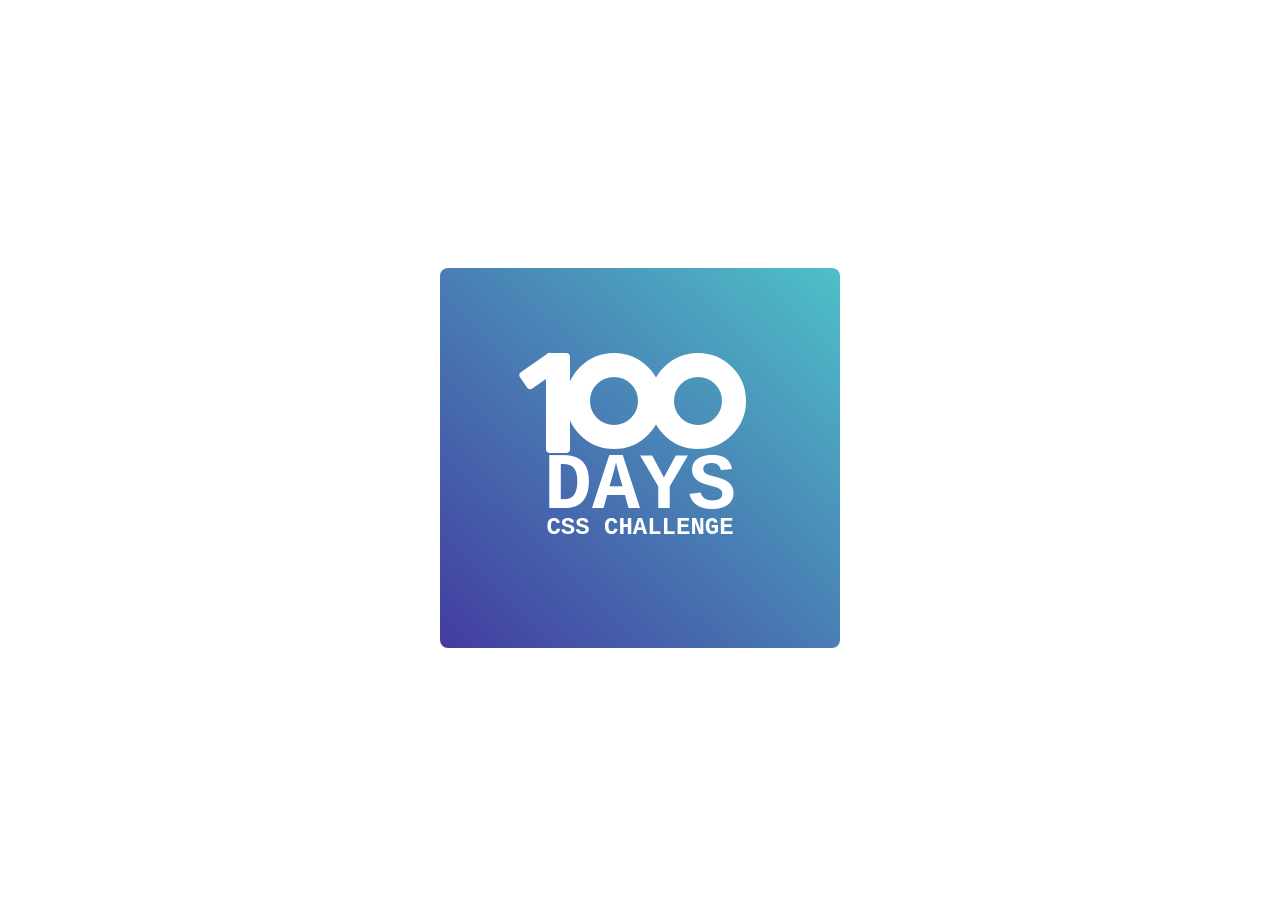
<file: 100-days-css-001/index.html>
<!DOCTYPE html>
<html lang="en">
<head>
  <meta charset="UTF-8">
  <meta http-equiv="X-UA-Compatible" content="IE=edge">
  <meta name="viewport" content="width=device-width, initial-scale=1.0">
  <title>Document</title>
  <link rel="stylesheet" href="style.css">
</head>
<body>
  <div class="box">
    <div class="one">
      <div class="dot"></div>
    </div>
    <span class="two">DAYS</span>
    <span class="three">CSS CHALLENGE</span>
  </div>
</body>
</html>
</file>
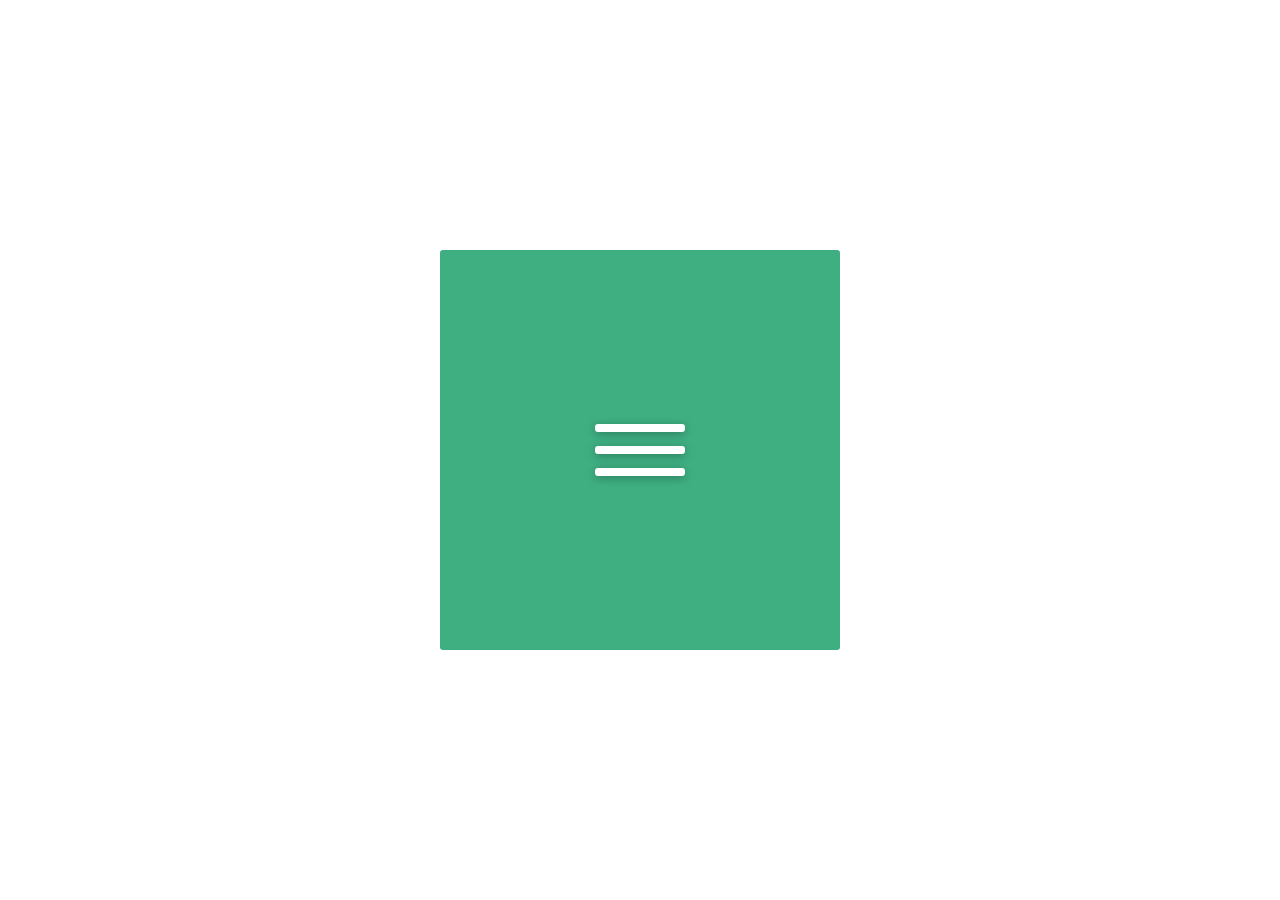
<file: 100-days-css-002/index.html>
<!DOCTYPE html>
<html lang="en">
<head>
  <meta charset="UTF-8">
  <meta http-equiv="X-UA-Compatible" content="IE=edge">
  <meta name="viewport" content="width=device-width, initial-scale=1.0">
  <title>Document</title>
  <link rel="stylesheet" href="style.css">
</head>
<body>
  <div class="box">
    <input type="checkbox" id="btn">
    <label for="btn" class="btn">
      <div class="line line1"></div>
      <div class="line line2"></div>
      <div class="line line3"></div>
    </label>
  </div>
</body>
</html>
</file>
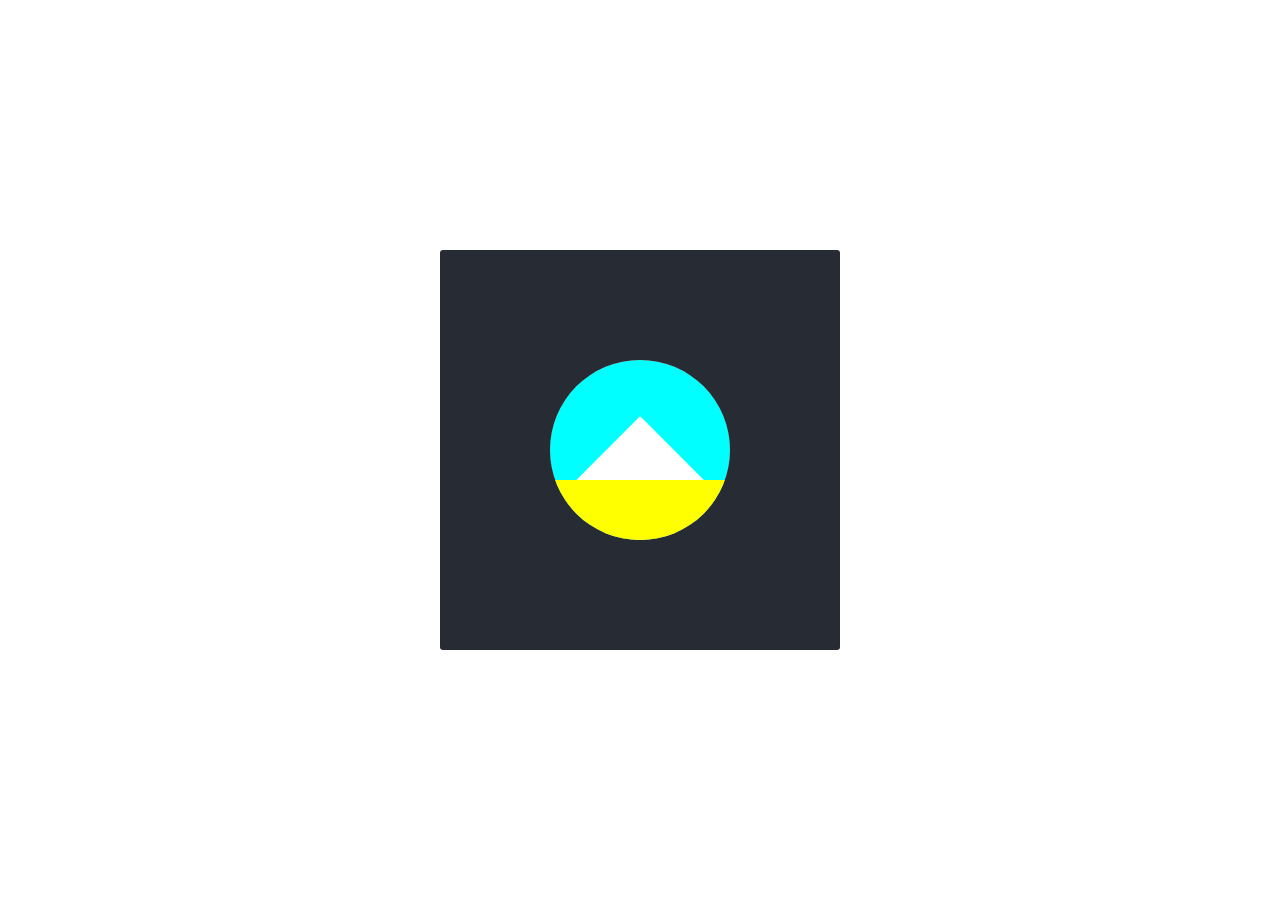
<file: 100-days-css-003/index.html>
<!DOCTYPE html>
<html lang="en">
<head>
  <meta charset="UTF-8">
  <meta http-equiv="X-UA-Compatible" content="IE=edge">
  <meta name="viewport" content="width=device-width, initial-scale=1.0">
  <title>Document</title>
  <link rel="stylesheet" href="style.css">
</head>
<body>
  <div class="box">
    <div class="circle">
      <div class="pyramid"></div>
      <div class="sun"></div>
    </div>
    <div class="black"></div>
  </div>
</body>
</html>
</file>
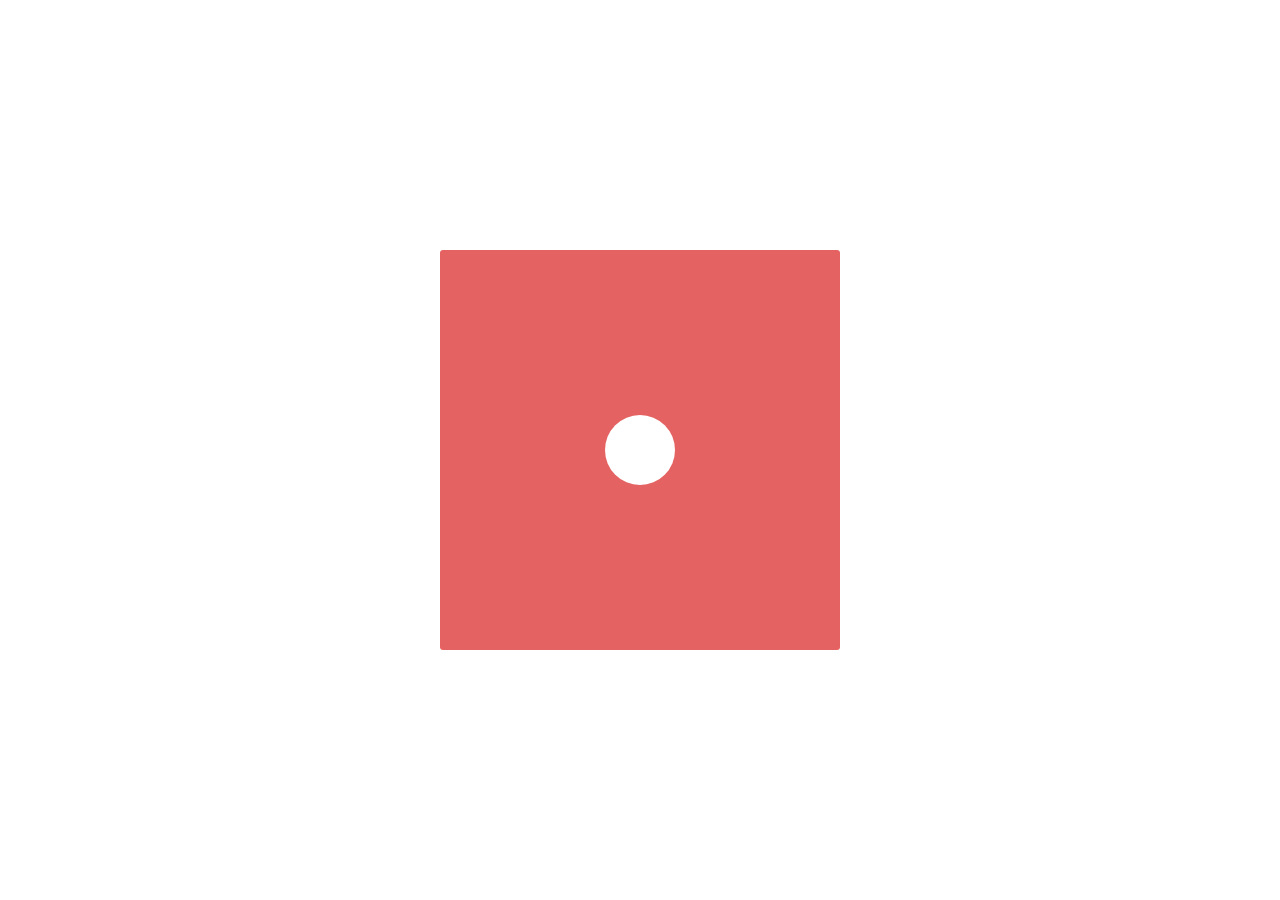
<file: 100-days-css-004/index.html>
<!DOCTYPE html>
<html lang="en">
<head>
  <meta charset="UTF-8">
  <meta http-equiv="X-UA-Compatible" content="IE=edge">
  <meta name="viewport" content="width=device-width, initial-scale=1.0">
  <title>Document</title>
  <link rel="stylesheet" href="style.css">
</head>
<body>
  <div class="box">
    <div class="circle1"></div>
    <div class="circle2"></div>
    <div class="circle3"></div>
  </div>
</body>
</html>
</file>
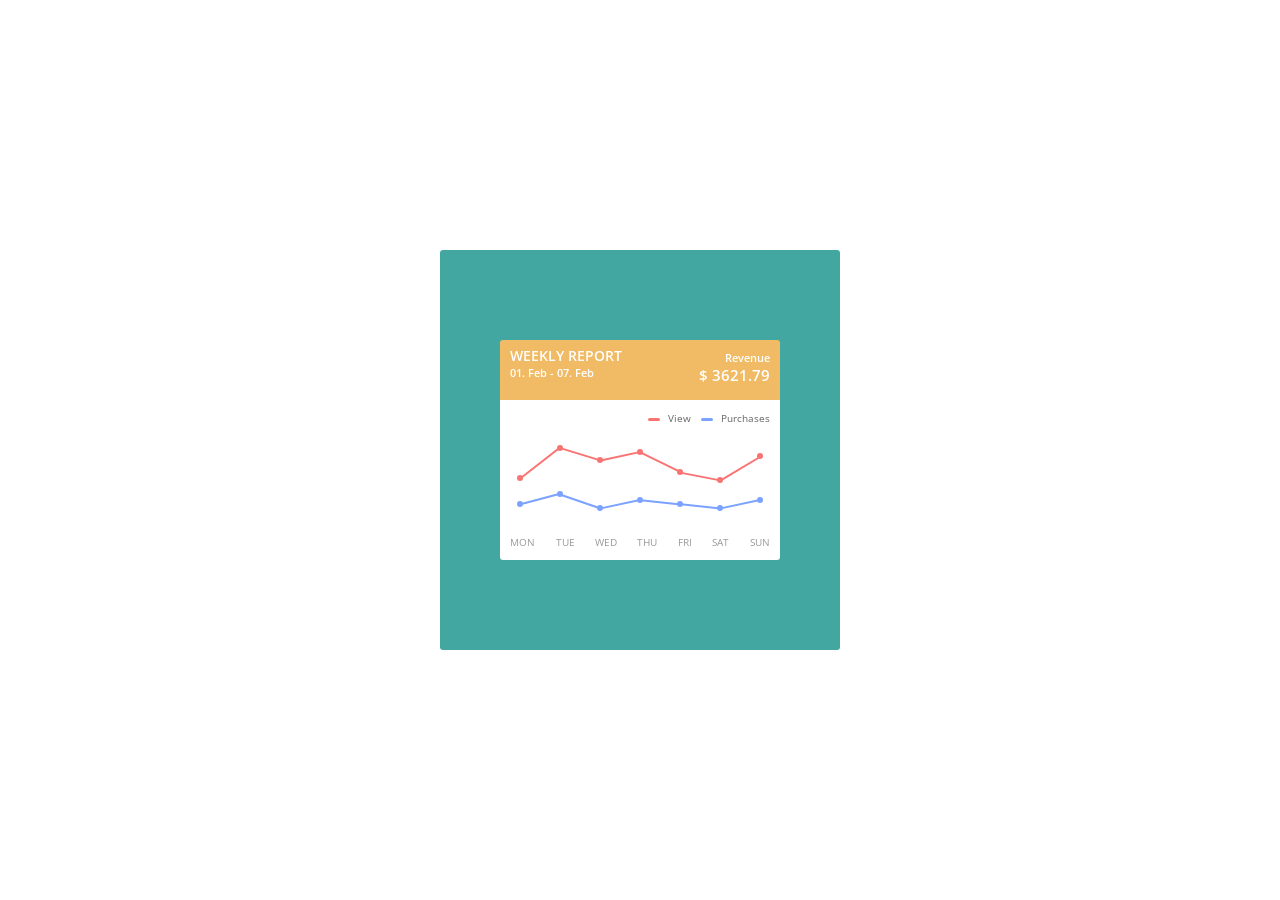
<file: 100-days-css-005/index.html>
<!DOCTYPE html>
<html lang="en">
<head>
  <meta charset="UTF-8">
  <meta http-equiv="X-UA-Compatible" content="IE=edge">
  <meta name="viewport" content="width=device-width, initial-scale=1.0">
  <title>Document</title>
  <link rel="stylesheet" href="style.css">
</head>
<body>
  <div class="box">
    <div class="card">
      <div class="top">
        <div class="text-1">
          <span class="text-1-span-1">WEEKLY REPORT</span>
          <span class="text-1-span-2">Revenue</span>
        </div>
        <div class="text-2">
          <span class="text-2-span-1">01. Feb - 07. Feb</span>
          <span class="text-2-span-2">$ 3621.79</span>
        </div>
      </div>
      <div class="bottom">
        <div class="one">
          <div class="color-r">View</div>
          <div class="color-b">Purchases</div>
        </div>
        <div class="two">
          <div class="dot-list-red">
            <div class="red-dot red-dot-1"><div class="popup">458</div></div>
            <div class="red-dot red-dot-2"><div class="popup">812</div></div>
            <div class="red-dot red-dot-3"><div class="popup">746</div></div>
            <div class="red-dot red-dot-4"><div class="popup">877</div></div>
            <div class="red-dot red-dot-5"><div class="popup">517</div></div>
            <div class="red-dot red-dot-6"><div class="popup">434</div></div>
            <div class="red-dot red-dot-7"><div class="popup">458</div></div>
          </div>
          <div class="dot-list-blue">
            <div class="blue-dot blue-dot-1"><div class="popup">26</div></div>
            <div class="blue-dot blue-dot-2"><div class="popup">41</div></div>
            <div class="blue-dot blue-dot-3"><div class="popup">22</div></div>
            <div class="blue-dot blue-dot-4"><div class="popup">36</div></div>
            <div class="blue-dot blue-dot-5"><div class="popup">25</div></div>
            <div class="blue-dot blue-dot-6"><div class="popup">13</div></div>
            <div class="blue-dot blue-dot-7"><div class="popup">20</div></div>
          </div>
        </div>
        <div class="three">
          <span>Mon</span>
          <span>Tue</span>
          <span>Wed</span>
          <span>Thu</span>
          <span>Fri</span>
          <span>Sat</span>
          <span>Sun</span>
        </div>
      </div>
    </div>
  </div>
</body>
</html>
</file>
<file: 100-days-css-001/style.css>
html, body {
  height: 100%;
}

body {
  display: flex;
  justify-content: center;
  align-items: center;
}

.box {
  display: flex;
  justify-content: center;
  align-items: center;
  flex-direction: column;
  width: 400px;
  height: 380px;
  background: linear-gradient(to left bottom, #4EC0C8, #433CA0);
  border-radius: 8px;
  color: #fff;
  font-family: 'Courier New', 'Courier', sans-serif;
  font-weight: 700;
}

.box .one {
  height: 100px;
  width: 24px;
  background: #fff;
  position: relative;
  border-radius: 4px;
  transform: translate(-82px, 4px);
}

.box .one:after {
  display: block;
  content: '';
  position: absolute;
  width: 20px;
  height: 40px;
  background: #fff;
  transform: rotate(55deg);
  left: -16px;
  top: -2px;
  border-radius: 4px;
}

.box .one .dot {
  border: 24px solid #ffff;
  padding: 24px;
  border-radius: 100%;
  position: relative;
  left: 20px;
  display: flex;
  align-items: center;
}

.box .one .dot:after {
  display: block;
  content: '';
  position: absolute;
  border: 24px solid #ffff;
  padding: 24px;
  border-radius: 100%;
  left: 60px;
}

.box .two {
  font-size: 80px;
  position: relative;
  top: -8px;
}

.box .three {
  font-size: 24px;
  position: relative;
  top: -26px;
}
</file>
<file: 100-days-css-002/style.css>
*{
  margin: 0;
  padding: 0;
  outline: none;
  border: none;
  box-sizing: border-box;
  text-decoration: none;
  list-style: none;
  font-family: 'Segoe UI', Tahoma, Geneva, Verdana, sans-serif;
}
html,body{
  height: 100%;
}
body{
  display: flex;
  justify-content: center;
  align-items: center;
}
.box{
  background: #3FAF82;
  width: 400px;
  height: 400px;
  border-radius: 3px;
  display: flex;
  justify-content: center;
  align-items: center;
}
#btn{
  display: none;
}
.btn{
  display: flex;
  width: 90px;
  height: 54px;
  cursor: pointer;
  flex-direction: column;
  align-items: center;
  position: relative;
  justify-content: center;
}
.btn > .line{
  width:inherit;
  height: 8px;
  position: absolute;
  border-radius: 3px;
  box-shadow: 0 2px 10px 0 rgba(0,0,0,0.3);
  background: #fff;
  transition: .3s cubic-bezier(0.30,1,0.70,1);
}
.btn > .line1{
  transform: translate(0, -22px) rotate(0);
}
.btn > .line2{
  transition: .3s cubic-bezier(0.30,1,0.70,1);
}
.btn > .line3{
  transition: .3s cubic-bezier(0.30,1,0.70,1);
  transform: translate(0, 22px);
}
#btn:checked ~ .btn > .line1{
  animation: line1animation .8s cubic-bezier(0.30,1,0.70,1) forwards;
}
#btn:checked ~ .btn > .line2{
  height: 4px;
  width: 30px;
  opacity: 0;
}
#btn:checked ~ .btn > .line3{
  animation: line2animation .8s cubic-bezier(0.30,1,0.70,1) forwards;
}
@keyframes line1animation{
  0%{
    transform: translate(0, -22px) rotate(0);
  }
  50%{
    transform: translate(0, 0) rotate(0);
  }
  100%{
    transform: translate(0, 0) rotate(45deg);
  }
}
@keyframes line2animation{
  0%{
    transform: translate(0, 22px) rotate(0);
  }
  50%{
    transform: translate(0, 0) rotate(0);
  }
  100%{
    transform: translate(0, 0) rotate(135deg);
  }
}
#btn:not(:checked) ~ .btn > .line1{
  animation: line1animationout .8s cubic-bezier(0.30,1,0.70,1) forwards;
}
#btn:not(:checked) ~ .btn > .line2{
  transition-delay: .5s;
}
#btn:not(:checked) ~ .btn > .line3{
  animation: line2animationout .8s cubic-bezier(0.30,1,0.70,1) forwards;
}
@keyframes line1animationout{
  0%{
    transform: translate(0, 0) rotate(45deg);
  }
  50%{
    transform: translate(0, 0) rotate(0);
  }
  100%{
    transform: translate(0, -22px) rotate(0);
  }
}
@keyframes line2animationout{
  0%{
    transform: translate(0, 0) rotate(135deg);
  }
  50%{
    transform: translate(0, 0) rotate(0);
  }
  100%{
    transform: translate(0, 22px) rotate(0);
  }
}
</file>
<file: 100-days-css-003/style.css>
* {
  margin: 0;
  padding: 0;
  outline: none;
  border: none;
  box-sizing: border-box;
  text-decoration: none;
  list-style: none;
  font-family: 'Segoe UI', Tahoma, Geneva, Verdana, sans-serif;
}

html, body {
  height: 100%;
}

body {
  display: flex;
  justify-content: center;
  align-items: center;
}

.box {
  width: 400px;
  height: 400px;
  display: flex;
  justify-content: center;
  align-items: center;
  background: #272C34;
  position: relative;
  border-radius: 3px;
}

.box .circle {
  width: 180px;
  height: 180px;
  border-radius: 50%;
  background: red;
  position: relative;
  overflow: hidden;
  display: flex;
  justify-content: center;
  align-items: center;
}

.box .circle::after, .box .circle::before {
  content: '';
  position: absolute;
  width: 200px;
  height: 200px;
}

.box .circle::before {
  background: aqua;
}

.box .circle::after {
  background: yellow;
  transform: translate(0, 130px);
}

.box .circle .sun {
  position: absolute;
  width: 10px;
  height: 220px;
  background: transparent;
  transform: translate(0, 36px) rotate(-90deg);
  animation: sun-goes-down 4s cubic-bezier(0.4, 0, 0.49, 1) infinite;
  display: flex;
  justify-content: center;
}

@keyframes sun-goes-down {
  0% {
    transform: translate(0, 36px) rotate(-90deg);
  }
  30%, 50% {
    transform: translate(0, 36px) rotate(-30deg);
  }
  100% {
    transform: translate(0, 36px) rotate(90deg);
  }
}

.box .circle .sun::before {
  content: '';
  position: absolute;
  background: yellow;
  width: 32px;
  height: 32px;
  border-radius: 100%;
  top: -10px;
}

.box .circle .pyramid {
  display: flex;
  width: 90px;
  height: 90px;
  position: absolute;
  transform: translate(0, 30px) rotate(45deg);
  background: #fff;
  overflow: hidden;
  animation: pyramid 4s cubic-bezier(0.4, 0, 0.49, 1) infinite;
}

.box .circle .pyramid::before {
  content: '';
  position: absolute;
  background: #fff;
  width: 100px;
  height: 100px;
  left: 0;
  transform: translate(20px, -68px) rotate(-60deg);
  animation: pyramidbefore 4s cubic-bezier(0.4, 0, 0.49, 1) infinite;
}

@keyframes pyramidbefore {
  0% {
    background: #bbb;
  }
  20%, 50% {
    background: #fff;
  }
  90% {
    background: #bbb;
  }
  100% {
    background: #bbb;
  }
}

@keyframes pyramid {
  0% {
    background: #fff;
  }
  20%, 50% {
    background: #bbb;
  }
  90% {
    background: #fff;
  }
  100% {
    background: #fff;
  }
}

.box .black {
  width: 400px;
  height: 400px;
  position: absolute;
  background: transparent;
  z-index: 1;
  animation: black 4s cubic-bezier(0.4, 0, 0.49, 1) infinite;
}

@keyframes black {
  0% {
    background: #272C34;
  }
  20%, 50% {
    background: transparent;
  }
  90% {
    background: #272C34;
  }
  100% {
    background: #272C34;
  }
}
/*# sourceMappingURL=style.css.map */
</file>
<file: 100-days-css-004/style.css>
* {
  margin: 0;
  padding: 0;
  outline: none;
  border: none;
  box-sizing: border-box;
  text-decoration: none;
  list-style: none;
  font-family: 'Segoe UI', Tahoma, Geneva, Verdana, sans-serif;
}

html, body {
  height: 100%;
}

body {
  display: flex;
  justify-content: center;
  align-items: center;
}

.box {
  width: 400px;
  height: 400px;
  background: #E56262;
  border-radius: 3px;
  display: flex;
  justify-content: center;
  align-items: center;
}

.box .circle1, .box .circle2, .box .circle3 {
  display: flex;
  justify-content: center;
  align-items: center;
  border-radius: 100%;
  position: absolute;
  background: #fff;
}

.box .circle1 {
  width: 100px;
  height: 100px;
  transform: scale(0);
  animation: dot3 3s cubic-bezier(0.21, 0.98, 0.6, 0.99) infinite alternate;
}

.box .circle2 {
  width: 70px;
  height: 70px;
  animation: dot2 3s cubic-bezier(0.21, 0.98, 0.6, 0.99) infinite alternate;
}

.box .circle3 {
  width: 40px;
  height: 40px;
  animation: dot1 3s cubic-bezier(0.21, 0.98, 0.6, 0.99) infinite alternate;
}

@keyframes dot1 {
  0%, 70% {
    box-shadow: 2px 2px 3px 2px rgba(0, 0, 0, 0.2);
    transform: scale(0);
  }
  100% {
    box-shadow: 10px 10px 15px 0 rgba(0, 0, 0, 0.3);
    transform: scale(1);
  }
}

@keyframes dot2 {
  0%, 40% {
    box-shadow: 2px 2px 3px 2px rgba(0, 0, 0, 0.2);
    transform: scale(0);
  }
  100% {
    box-shadow: 10px 10px 15px 0 rgba(0, 0, 0, 0.3);
    transform: scale(1);
  }
}

@keyframes dot3 {
  0%, 10% {
    box-shadow: 2px 2px 3px 2px rgba(0, 0, 0, 0.2);
    transform: scale(0);
  }
  100% {
    box-shadow: 10px 10px 15px 0 rgba(0, 0, 0, 0.3);
    transform: scale(1);
  }
}
/*# sourceMappingURL=style.css.map */
</file>
<file: 100-days-css-005/style.css>
@import url(https://fonts.googleapis.com/css?family=Open+Sans:600,400);
* {
  margin: 0;
  padding: 0;
  outline: none;
  border: none;
  box-sizing: border-box;
  text-decoration: none;
  list-style: none;
  font-family: 'Open Sans', Helvetica, sans-serif;
  font-weight: 400;
}

html, body {
  height: 100%;
}

body {
  display: flex;
  justify-content: center;
  align-items: center;
}

.box {
  width: 400px;
  height: 400px;
  border-radius: 3px;
  display: flex;
  justify-content: center;
  align-items: center;
  background: #42A7A1;
  position: relative;
}

.box .card {
  width: 280px;
  display: flex;
  align-items: center;
  flex-direction: column;
}

.box .card .top {
  width: inherit;
  height: 60px;
  background: #F1BA64;
  padding: 6px 10px;
  border-radius: 3px 3px 0 0;
}

.box .card .top .text-1, .box .card .top .text-2 {
  color: #fff;
  display: flex;
  justify-content: space-between;
}

.box .card .top .text-1 {
  align-items: flex-end;
}

.box .card .top .text-1 .text-1-span-1 {
  font-weight: 600;
  font-size: 14px;
}

.box .card .top .text-1 .text-1-span-2 {
  font-weight: 600;
  font-size: 11px;
}

.box .card .top .text-2 .text-2-span-1 {
  font-weight: 600;
  font-size: 11px;
}

.box .card .top .text-2 .text-2-span-2 {
  font-weight: 600;
  font-size: 15px;
}

.box .card .bottom {
  width: inherit;
  height: 160px;
  background: #fff;
  border-radius: 0 0 3px 3px;
  display: flex;
  align-items: center;
  flex-direction: column;
}

.box .card .bottom .one {
  width: 100%;
  height: 36px;
  display: flex;
  justify-content: flex-end;
  align-items: center;
}

.box .card .bottom .one .color-r, .box .card .bottom .one .color-b {
  font-size: 10px;
  color: #666;
}

.box .card .bottom .one .color-r {
  margin-right: 30px;
  position: relative;
}

.box .card .bottom .one .color-r::before {
  content: '';
  position: absolute;
  width: 12px;
  height: 3px;
  background: #FA7373;
  left: -20px;
  top: 50%;
  border-radius: 6px;
}

.box .card .bottom .one .color-b {
  margin-right: 10px;
  position: relative;
}

.box .card .bottom .one .color-b::after {
  content: '';
  position: absolute;
  width: 12px;
  height: 3px;
  background: #7BA2FF;
  left: -20px;
  top: 50%;
  border-radius: 6px;
}

.box .card .bottom .two {
  width: inherit;
  height: 88px;
}

.box .card .bottom .two .dot-list-red, .box .card .bottom .two .dot-list-blue {
  height: 50%;
  width: inherit;
  display: flex;
  justify-content: space-around;
  align-items: center;
}

.box .card .bottom .two .dot-list-red .red-dot, .box .card .bottom .two .dot-list-red .blue-dot, .box .card .bottom .two .dot-list-blue .red-dot, .box .card .bottom .two .dot-list-blue .blue-dot {
  width: 6px;
  height: 6px;
  border-radius: 50%;
  position: relative;
  display: flex;
  align-items: center;
  cursor: pointer;
}

.box .card .bottom .two .dot-list-red .red-dot::after, .box .card .bottom .two .dot-list-red .blue-dot::after, .box .card .bottom .two .dot-list-blue .red-dot::after, .box .card .bottom .two .dot-list-blue .blue-dot::after {
  content: '';
  position: absolute;
  height: 2px;
  cursor: default;
}

.box .card .bottom .two .dot-list-red .red-dot .popup, .box .card .bottom .two .dot-list-red .blue-dot .popup, .box .card .bottom .two .dot-list-blue .red-dot .popup, .box .card .bottom .two .dot-list-blue .blue-dot .popup {
  transform: translate(-30%, -16px);
  background: #FA7373;
  color: #fff;
  padding: 5px;
  border-radius: 2px;
  position: absolute;
  font-size: 8px;
  display: flex;
  justify-content: center;
  align-items: center;
  transition: .3s;
  opacity: 0;
}

.box .card .bottom .two .dot-list-red .red-dot .popup::after, .box .card .bottom .two .dot-list-red .blue-dot .popup::after, .box .card .bottom .two .dot-list-blue .red-dot .popup::after, .box .card .bottom .two .dot-list-blue .blue-dot .popup::after {
  content: '';
  position: absolute;
  width: 8px;
  height: 8px;
  background: #FA7373;
  transform: rotate(45deg) translate(6px, 6px);
}

.box .card .bottom .two .dot-list-red .red-dot:hover > .popup, .box .card .bottom .two .dot-list-red .blue-dot:hover > .popup, .box .card .bottom .two .dot-list-blue .red-dot:hover > .popup, .box .card .bottom .two .dot-list-blue .blue-dot:hover > .popup {
  opacity: 1;
  transform: translate(-30%, -20px);
}

.box .card .bottom .two .dot-list-red .blue-dot > .popup, .box .card .bottom .two .dot-list-blue .blue-dot > .popup {
  background: #7BA2FF;
}

.box .card .bottom .two .dot-list-red .blue-dot > .popup::after, .box .card .bottom .two .dot-list-blue .blue-dot > .popup::after {
  background: #7BA2FF;
}

.box .card .bottom .two .dot-list-red .red-dot, .box .card .bottom .two .dot-list-blue .red-dot {
  background: #FA7373;
}

.box .card .bottom .two .dot-list-red .red-dot::after, .box .card .bottom .two .dot-list-blue .red-dot::after {
  background: #FA7373;
}

.box .card .bottom .two .dot-list-red .red-dot-1, .box .card .bottom .two .dot-list-blue .red-dot-1 {
  transform: translate(0, 20px);
}

.box .card .bottom .two .dot-list-red .red-dot-2, .box .card .bottom .two .dot-list-blue .red-dot-2 {
  transform: translate(0, -10px);
}

.box .card .bottom .two .dot-list-red .red-dot-3, .box .card .bottom .two .dot-list-blue .red-dot-3 {
  transform: translate(0, 2px);
}

.box .card .bottom .two .dot-list-red .red-dot-4, .box .card .bottom .two .dot-list-blue .red-dot-4 {
  transform: translate(0, -6px);
}

.box .card .bottom .two .dot-list-red .red-dot-5, .box .card .bottom .two .dot-list-blue .red-dot-5 {
  transform: translate(0, 14px);
}

.box .card .bottom .two .dot-list-red .red-dot-6, .box .card .bottom .two .dot-list-blue .red-dot-6 {
  transform: translate(0, 22px);
}

.box .card .bottom .two .dot-list-red .red-dot-7, .box .card .bottom .two .dot-list-blue .red-dot-7 {
  transform: translate(0, -2px);
}

.box .card .bottom .two .dot-list-red .blue-dot, .box .card .bottom .two .dot-list-blue .blue-dot {
  background: #7BA2FF;
}

.box .card .bottom .two .dot-list-red .blue-dot::after, .box .card .bottom .two .dot-list-blue .blue-dot::after {
  background: #7BA2FF;
}

.box .card .bottom .two .dot-list-red .blue-dot-1, .box .card .bottom .two .dot-list-blue .blue-dot-1 {
  transform: translate(0, 2px);
}

.box .card .bottom .two .dot-list-red .blue-dot-2, .box .card .bottom .two .dot-list-blue .blue-dot-2 {
  transform: translate(0, -8px);
}

.box .card .bottom .two .dot-list-red .blue-dot-3, .box .card .bottom .two .dot-list-blue .blue-dot-3 {
  transform: translate(0, 6px);
}

.box .card .bottom .two .dot-list-red .blue-dot-4, .box .card .bottom .two .dot-list-blue .blue-dot-4 {
  transform: translate(0, -2px);
}

.box .card .bottom .two .dot-list-red .blue-dot-5, .box .card .bottom .two .dot-list-blue .blue-dot-5 {
  transform: translate(0, 2px);
}

.box .card .bottom .two .dot-list-red .blue-dot-6, .box .card .bottom .two .dot-list-blue .blue-dot-6 {
  transform: translate(0, 6px);
}

.box .card .bottom .two .dot-list-red .blue-dot-7, .box .card .bottom .two .dot-list-blue .blue-dot-7 {
  transform: translate(0, -2px);
}

.box .card .bottom .two .dot-list-red .red-dot-1::after, .box .card .bottom .two .dot-list-blue .red-dot-1::after {
  transform: rotate(-38deg) translate(10px, -13px);
  width: 50px;
}

.box .card .bottom .two .dot-list-red .red-dot-2::after, .box .card .bottom .two .dot-list-blue .red-dot-2::after {
  transform: rotate(17deg) translate(5px, 5px);
  width: 40px;
}

.box .card .bottom .two .dot-list-red .red-dot-3::after, .box .card .bottom .two .dot-list-blue .red-dot-3::after {
  transform: rotate(-12deg) translate(5px, -3px);
  width: 40px;
}

.box .card .bottom .two .dot-list-red .red-dot-4::after, .box .card .bottom .two .dot-list-blue .red-dot-4::after {
  transform: rotate(26deg) translate(5px, 9px);
  width: 46px;
}

.box .card .bottom .two .dot-list-red .red-dot-5::after, .box .card .bottom .two .dot-list-blue .red-dot-5::after {
  transform: rotate(11deg) translate(1px, 4px);
  width: 42px;
}

.box .card .bottom .two .dot-list-red .red-dot-6::after, .box .card .bottom .two .dot-list-blue .red-dot-6::after {
  transform: rotate(-31deg) translate(4px, -10px);
  width: 48px;
}

.box .card .bottom .two .dot-list-red .blue-dot-1::after, .box .card .bottom .two .dot-list-blue .blue-dot-1::after {
  transform: rotate(-15deg) translate(4px, -4px);
  width: 40px;
}

.box .card .bottom .two .dot-list-red .blue-dot-2::after, .box .card .bottom .two .dot-list-blue .blue-dot-2::after {
  transform: rotate(19deg) translate(4px, 6px);
  width: 40px;
}

.box .card .bottom .two .dot-list-red .blue-dot-3::after, .box .card .bottom .two .dot-list-blue .blue-dot-3::after {
  transform: rotate(-12deg) translate(4px, -3px);
  width: 40px;
}

.box .card .bottom .two .dot-list-red .blue-dot-4::after, .box .card .bottom .two .dot-list-blue .blue-dot-4::after {
  transform: rotate(6deg) translate(4px, 2px);
  width: 40px;
}

.box .card .bottom .two .dot-list-red .blue-dot-5::after, .box .card .bottom .two .dot-list-blue .blue-dot-5::after {
  transform: rotate(6deg) translate(4px, 2px);
  width: 40px;
}

.box .card .bottom .two .dot-list-red .blue-dot-6::after, .box .card .bottom .two .dot-list-blue .blue-dot-6::after {
  transform: rotate(-12deg) translate(4px, -3px);
  width: 40px;
}

.box .card .bottom .three {
  width: inherit;
  height: 36px;
  display: flex;
  justify-content: space-around;
  align-items: center;
}

.box .card .bottom .three span {
  text-transform: uppercase;
  font-size: 10px;
  color: #999;
}
/*# sourceMappingURL=style.css.map */
</file>
